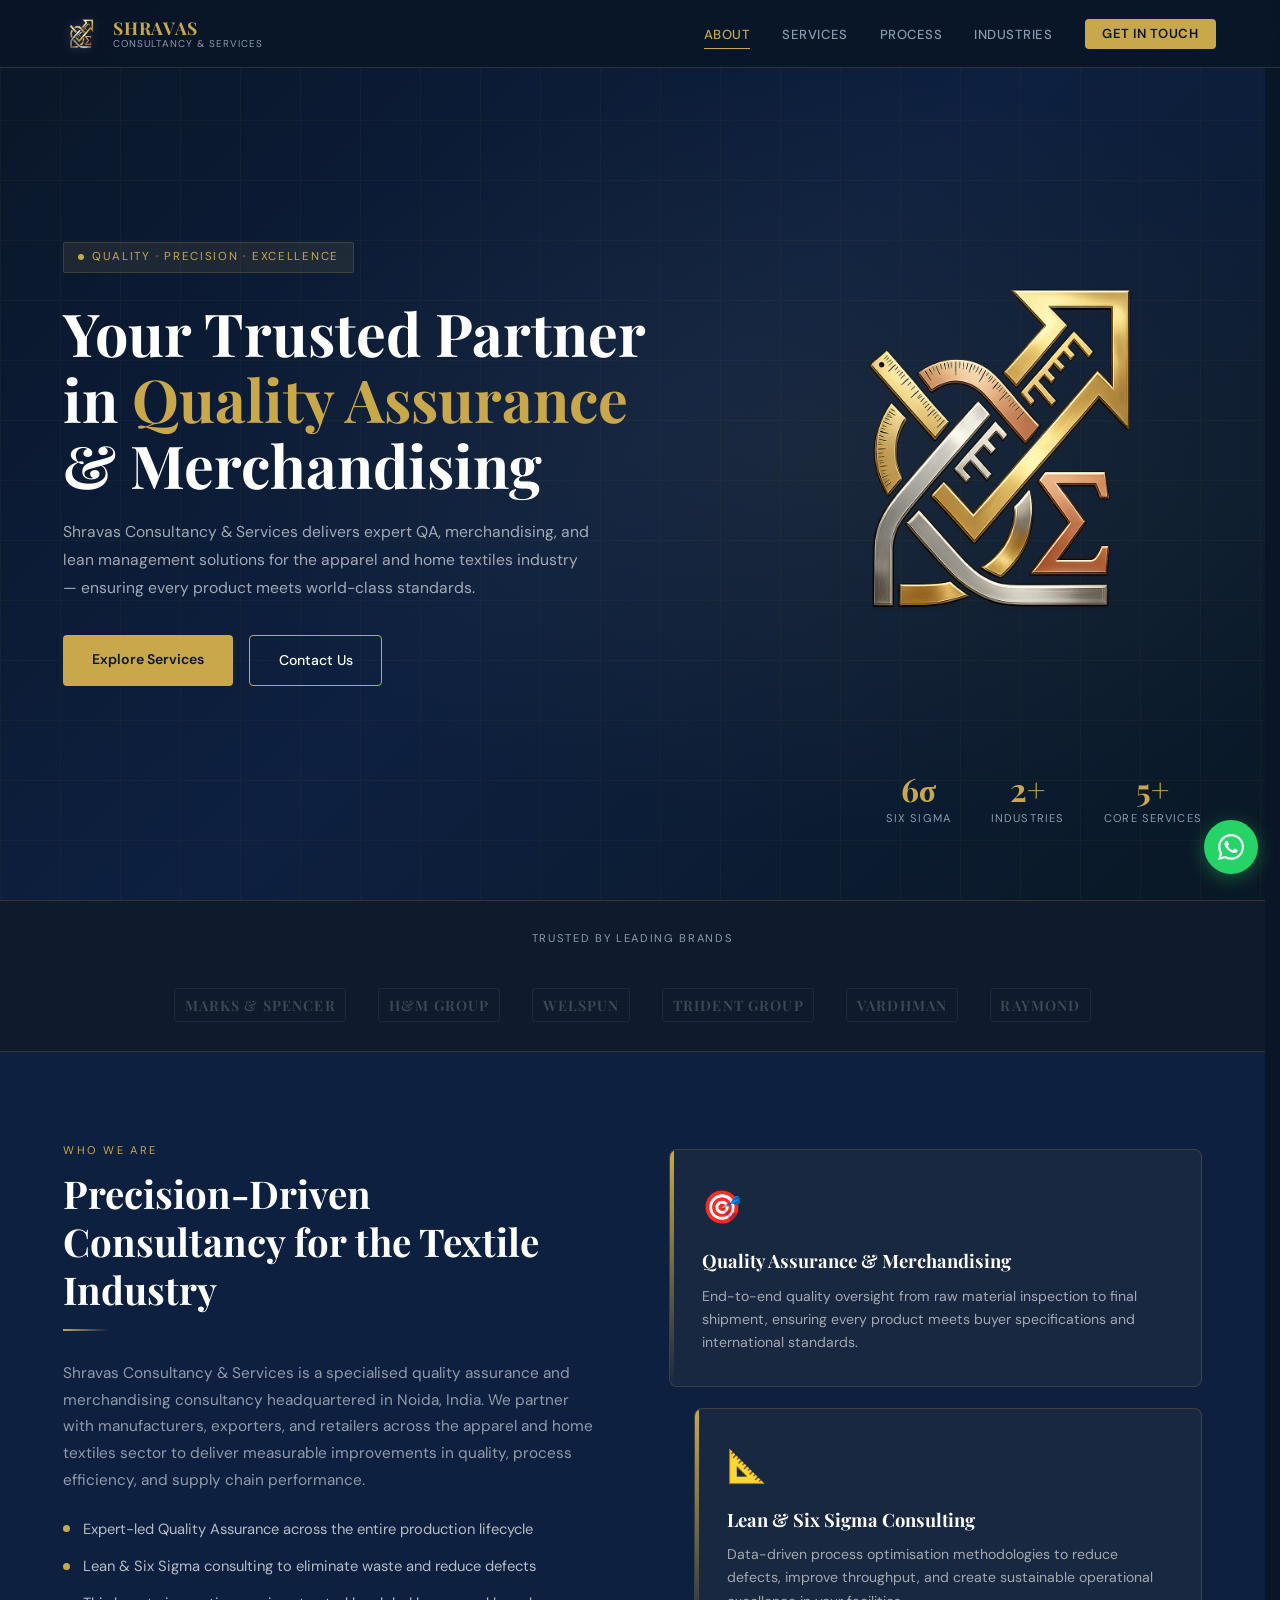
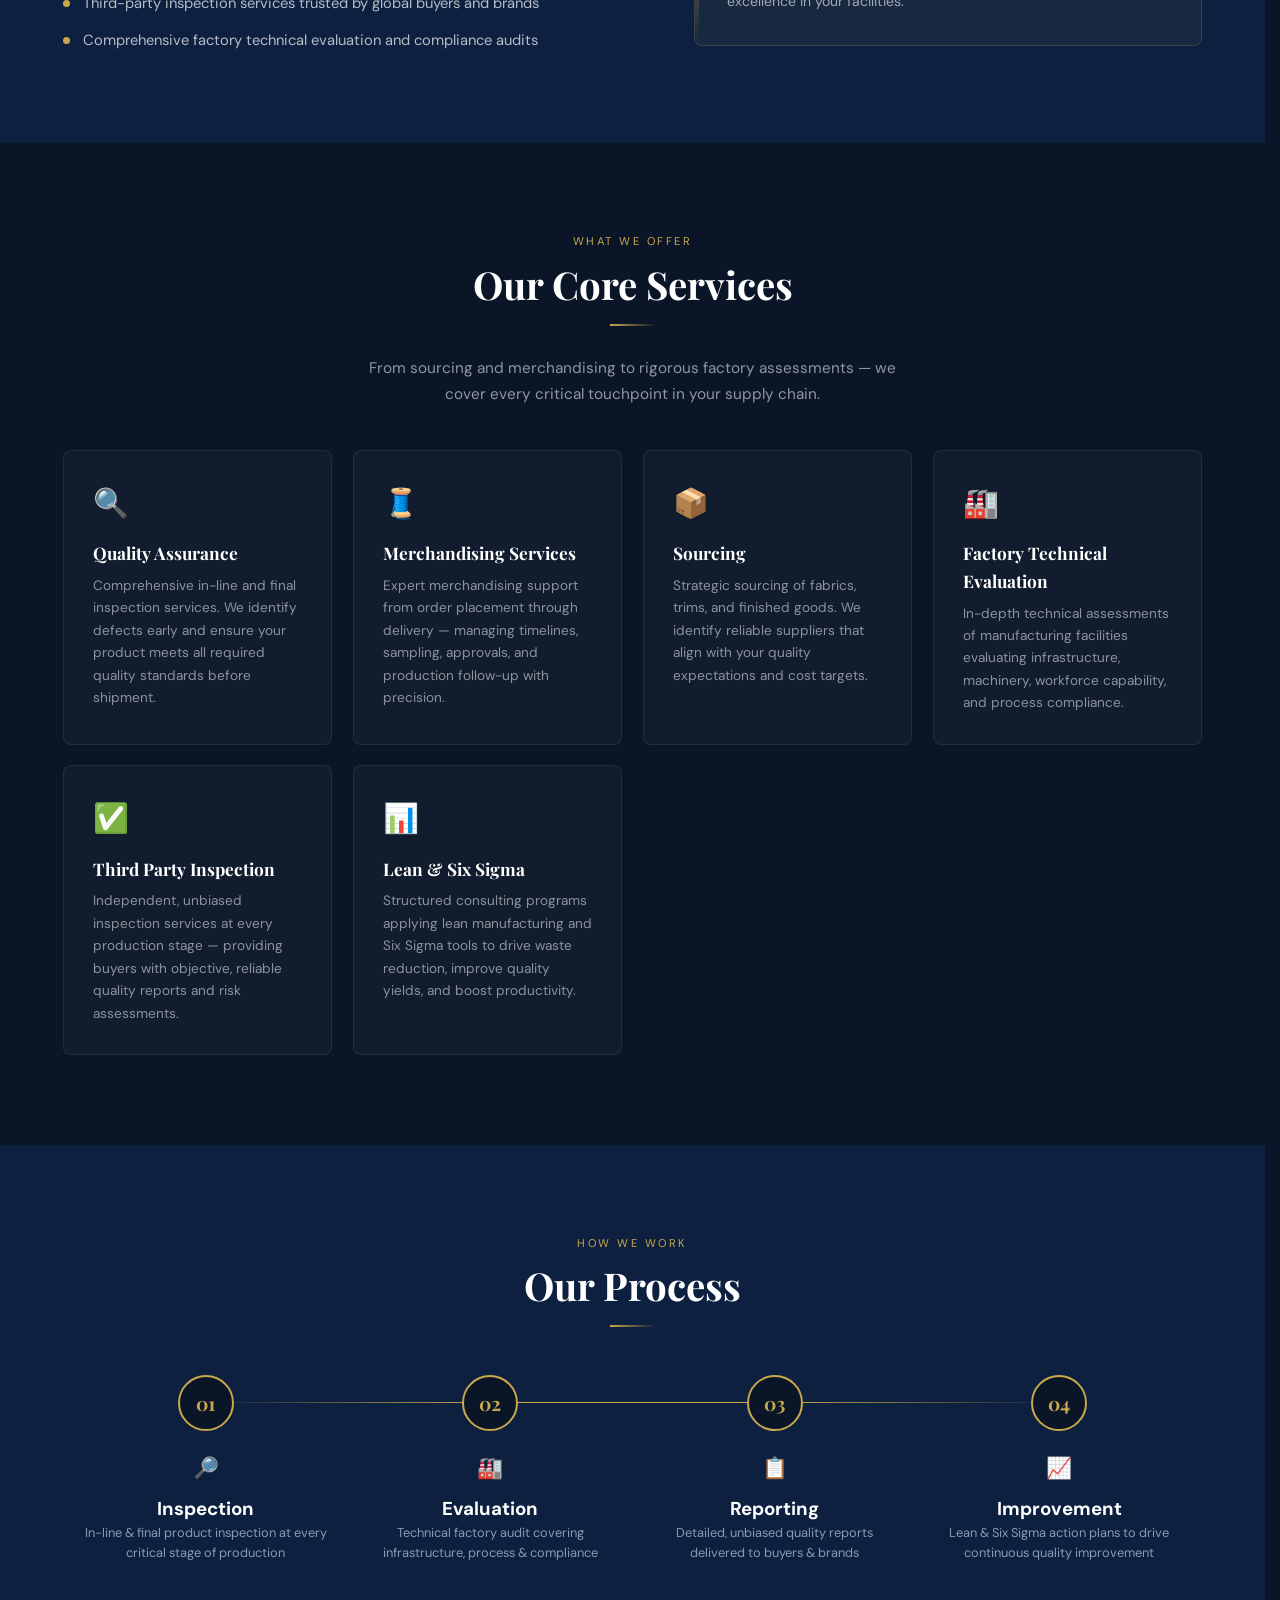
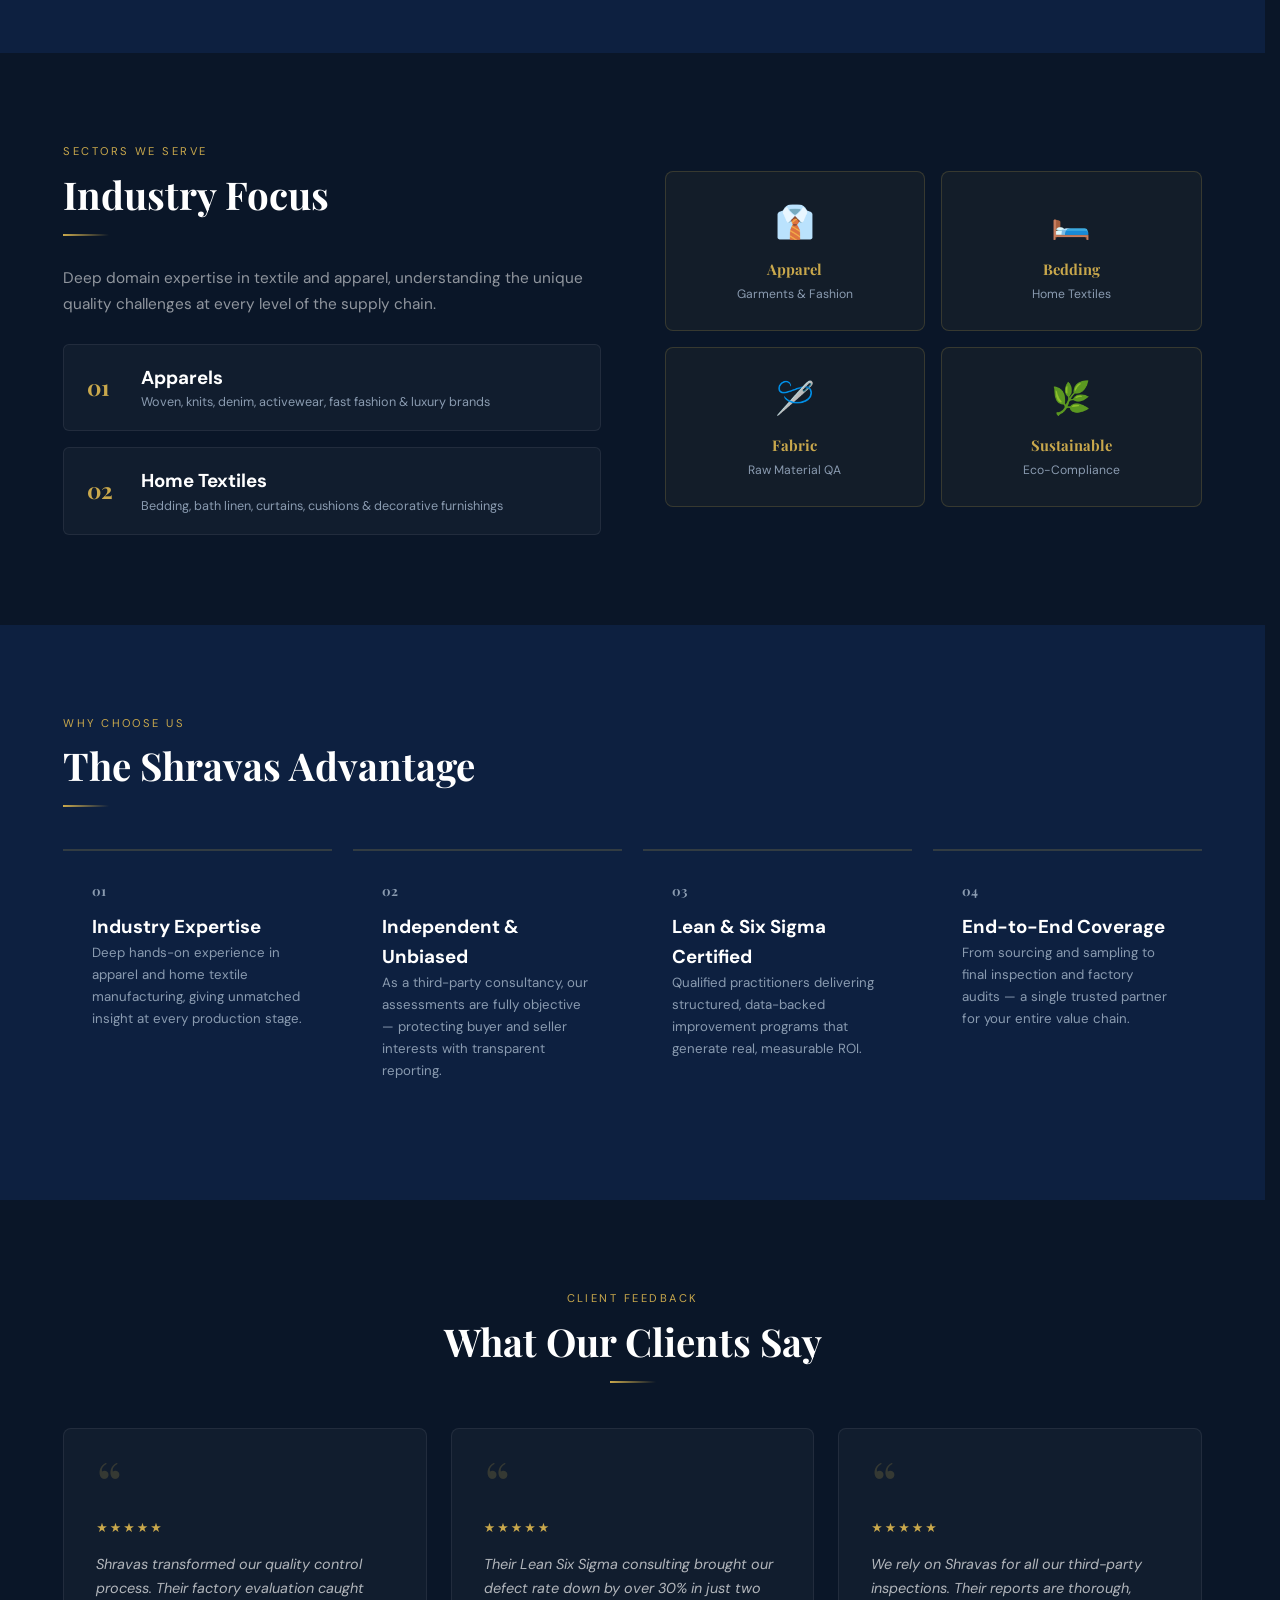
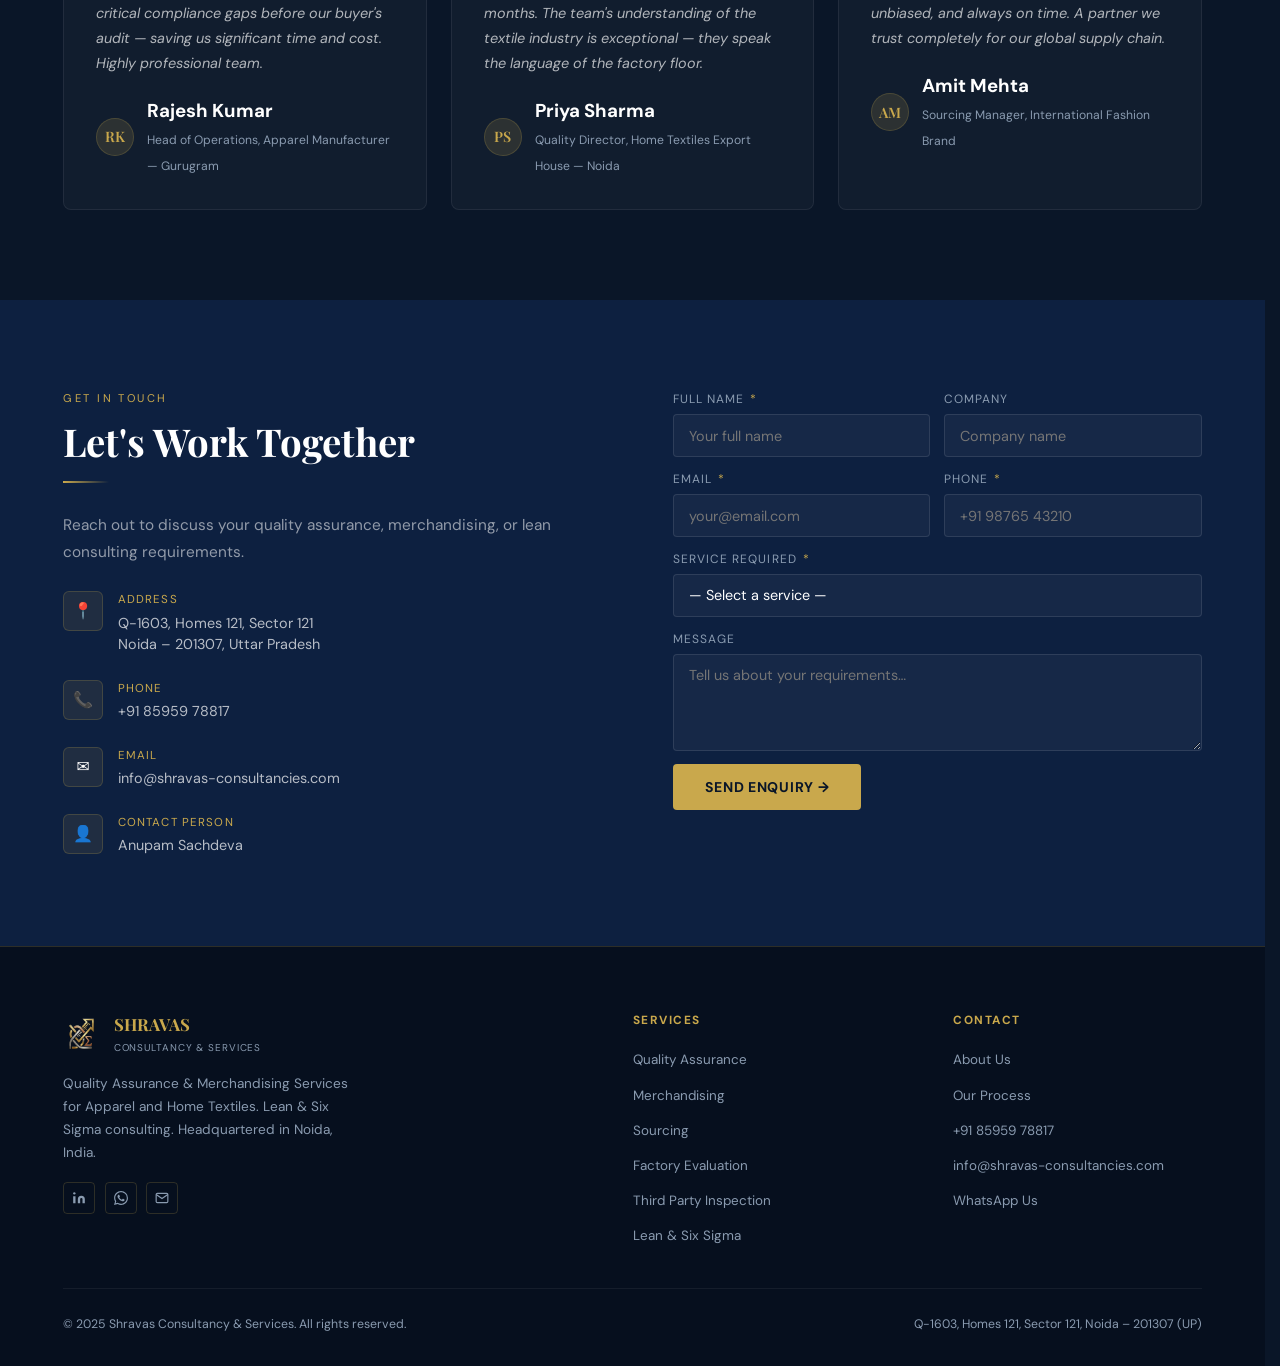
<file: index.html>
<!DOCTYPE html>
<html lang="en">
<head>
  <meta charset="UTF-8" />
  <meta name="viewport" content="width=device-width, initial-scale=1.0, viewport-fit=cover" />

  <!-- ═══════════════════════════════════════════════════════
       SEO META
       ═══════════════════════════════════════════════════════ -->
  <title>Shravas Consultancy &amp; Services | Quality Assurance &amp; Merchandising – Noida</title>
  <meta name="description"
        content="Shravas Consultancy &amp; Services – Expert Quality Assurance, Merchandising, Sourcing, Factory Technical Evaluation &amp; Third Party Inspection for Apparel and Home Textiles. Lean &amp; Six Sigma consulting. Based in Noida, India." />
  <meta name="keywords"
        content="quality assurance consultancy India, merchandising services apparel, third party inspection textiles, lean six sigma consulting, factory technical evaluation, home textiles QA, apparel quality control, Noida consultancy" />
  <meta name="author"  content="Shravas Consultancy &amp; Services" />
  <meta name="robots"  content="index, follow" />

  <!-- ═══════════════════════════════════════════════════════
       OPEN GRAPH / TWITTER CARD
       ═══════════════════════════════════════════════════════ -->
  <meta property="og:type"        content="website" />
  <meta property="og:url"         content="https://shravas-consultancies.com" />
  <meta property="og:title"       content="Shravas Consultancy &amp; Services | Quality Assurance &amp; Merchandising" />
  <meta property="og:description" content="Expert QA, Merchandising &amp; Lean Six Sigma consulting for Apparel and Home Textiles. Noida, India." />
  <meta property="og:image"       content="assets/images/og-image.jpg" />
  <meta name="twitter:card"        content="summary_large_image" />
  <meta name="twitter:title"       content="Shravas Consultancy &amp; Services" />
  <meta name="twitter:description" content="Quality Assurance &amp; Merchandising Services for Apparel &amp; Home Textiles." />
  <meta name="twitter:image"       content="assets/images/og-image.jpg" />

  <!-- ═══════════════════════════════════════════════════════
       FAVICON
       ═══════════════════════════════════════════════════════ -->
  <link rel="icon"             type="image/png" href="assets/images/favicon.png" />
  <link rel="apple-touch-icon" type="image/png" href="assets/images/favicon.png" />

  <!-- ═══════════════════════════════════════════════════════
       FONTS  (preconnect first, then stylesheet)
       ═══════════════════════════════════════════════════════ -->
  <link rel="preconnect" href="https://fonts.googleapis.com" />
  <link rel="preconnect" href="https://fonts.gstatic.com"    crossorigin />
  <link href="https://fonts.googleapis.com/css2?family=Playfair+Display:wght@400;600;700&family=DM+Sans:opsz,wght@9..40,300;9..40,400;9..40,500;9..40,600&display=swap"
        rel="stylesheet" />

  <!-- ═══════════════════════════════════════════════════════
       STYLESHEET
       ═══════════════════════════════════════════════════════ -->
  <link rel="stylesheet" href="style.css" />
</head>

<body>

  <!-- ═══════════════════════════════════════════════════════
       SCROLL PROGRESS BAR
       ═══════════════════════════════════════════════════════ -->
  <div id="progress" aria-hidden="true"></div>

  <!-- ═══════════════════════════════════════════════════════
       WHATSAPP FLOATING BUTTON
       ═══════════════════════════════════════════════════════ -->
  <a class="wa-float"
     href="https://wa.me/918595978817?text=Hello%2C%20I%20would%20like%20to%20enquire%20about%20Shravas%20Consultancy%20services."
     target="_blank"
     rel="noopener noreferrer"
     aria-label="Chat with us on WhatsApp">
    <span class="wa-float__tooltip">Chat on WhatsApp</span>
    <svg class="wa-float__icon" viewBox="0 0 24 24" xmlns="http://www.w3.org/2000/svg" aria-hidden="true">
      <path d="M17.472 14.382c-.297-.149-1.758-.867-2.03-.967-.273-.099-.471-.148-.67.15-.197.297-.767.966-.94 1.164-.173.199-.347.223-.644.075-.297-.15-1.255-.463-2.39-1.475-.883-.788-1.48-1.761-1.653-2.059-.173-.297-.018-.458.13-.606.134-.133.298-.347.446-.52.149-.174.198-.298.298-.497.099-.198.05-.371-.025-.52-.075-.149-.669-1.612-.916-2.207-.242-.579-.487-.5-.669-.51-.173-.008-.371-.01-.57-.01-.198 0-.52.074-.792.372-.272.297-1.04 1.016-1.04 2.479 0 1.462 1.065 2.875 1.213 3.074.149.198 2.096 3.2 5.077 4.487.709.306 1.262.489 1.694.625.712.227 1.36.195 1.871.118.571-.085 1.758-.719 2.006-1.413.248-.694.248-1.289.173-1.413-.074-.124-.272-.198-.57-.347m-5.421 7.403h-.004a9.87 9.87 0 01-5.031-1.378l-.361-.214-3.741.982.998-3.648-.235-.374a9.86 9.86 0 01-1.51-5.26c.001-5.45 4.436-9.884 9.888-9.884 2.64 0 5.122 1.03 6.988 2.898a9.825 9.825 0 012.893 6.994c-.003 5.45-4.437 9.884-9.885 9.884m8.413-18.297A11.815 11.815 0 0012.05 0C5.495 0 .16 5.335.157 11.892c0 2.096.547 4.142 1.588 5.945L.057 24l6.305-1.654a11.882 11.882 0 005.683 1.448h.005c6.554 0 11.89-5.335 11.893-11.893a11.821 11.821 0 00-3.48-8.413Z"/>
    </svg>
  </a>

  <!-- ═══════════════════════════════════════════════════════
       HEADER / NAVIGATION
       ═══════════════════════════════════════════════════════ -->
  <header>
    <nav class="nav" role="navigation" aria-label="Main navigation">

      <a href="#" class="nav__logo" aria-label="Shravas Consultancy &amp; Services – home">
        <img class="nav__logo-img"
             src="assets/images/logo.png"
             alt="Shravas Consultancy &amp; Services logo"
             width="80" height="38"
             loading="eager" />
        <div class="nav__logo-text">
          <span class="nav__logo-name">SHRAVAS</span>
          <span class="nav__logo-sub">Consultancy &amp; Services</span>
        </div>
      </a>

      <ul class="nav__links" role="list">
        <li><a href="#about">About</a></li>
        <li><a href="#services">Services</a></li>
        <li><a href="#process">Process</a></li>
        <li><a href="#industries">Industries</a></li>
        <li><a href="#contact" class="nav__cta">Get in Touch</a></li>
      </ul>

      <button class="hamburger"
              id="hamburger"
              aria-label="Toggle navigation menu"
              aria-expanded="false"
              aria-controls="mobileMenu">
        <span class="hamburger__line"></span>
        <span class="hamburger__line"></span>
        <span class="hamburger__line"></span>
      </button>

    </nav>
  </header>

  <!-- Mobile navigation panel -->
  <nav class="mobile-menu"
       id="mobileMenu"
       role="navigation"
       aria-label="Mobile navigation">
    <a class="mobile-menu__link" href="#about"        onclick="closeMobileMenu()">About</a>
    <a class="mobile-menu__link" href="#services"     onclick="closeMobileMenu()">Services</a>
    <a class="mobile-menu__link" href="#process"      onclick="closeMobileMenu()">Process</a>
    <a class="mobile-menu__link" href="#industries"   onclick="closeMobileMenu()">Industries</a>
    <a class="mobile-menu__link" href="#testimonials" onclick="closeMobileMenu()">Testimonials</a>
    <a class="mobile-menu__link" href="#contact"      onclick="closeMobileMenu()">Get in Touch →</a>
  </nav>

  <!-- ═══════════════════════════════════════════════════════
       MAIN CONTENT
       ═══════════════════════════════════════════════════════ -->
  <main id="main-content">

    <!-- ─────────────────────────────────────────────────────
         HERO
         ───────────────────────────────────────────────────── -->
    <section class="hero" aria-labelledby="hero-heading">
      <div class="hero__bg"   aria-hidden="true"></div>
      <div class="hero__grid" aria-hidden="true"></div>

      <div class="hero__watermark" aria-hidden="true">
        <img src="assets/images/logo-watermark.png"
             alt=""
             width="420" height="388"
             loading="eager" />
      </div>

      <div class="hero__content">
        <p class="hero__badge">Quality · Precision · Excellence</p>

        <h1 id="hero-heading" class="hero__title">
          Your Trusted Partner in
          <em>Quality Assurance</em> &amp; Merchandising
        </h1>

        <p class="hero__description">
          Shravas Consultancy &amp; Services delivers expert QA, merchandising, and lean management
          solutions for the apparel and home textiles industry — ensuring every product meets
          world-class standards.
        </p>

        <div class="hero__buttons">
          <a href="#services" class="btn btn--primary">Explore Services</a>
          <a href="#contact"  class="btn btn--outline">Contact Us</a>
        </div>
      </div>

      <div class="hero__stats" aria-label="Key statistics">
        <div class="stat">
          <p class="stat__number">6σ</p>
          <p class="stat__label">Six Sigma</p>
        </div>
        <div class="stat">
          <p class="stat__number">2+</p>
          <p class="stat__label">Industries</p>
        </div>
        <div class="stat">
          <p class="stat__number">5+</p>
          <p class="stat__label">Core Services</p>
        </div>
      </div>
    </section>

    <!-- ─────────────────────────────────────────────────────
         CLIENT LOGOS STRIP
         ───────────────────────────────────────────────────── -->
    <div class="clients" role="complementary" aria-label="Trusted by leading brands">
      <div class="clients__inner">
        <span class="clients__label">Trusted by leading brands</span>
        <ul class="clients__logos" role="list">
          <li class="clients__logo">Marks &amp; Spencer</li>
          <li class="clients__logo">H&amp;M Group</li>
          <li class="clients__logo">Welspun</li>
          <li class="clients__logo">Trident Group</li>
          <li class="clients__logo">Vardhman</li>
          <li class="clients__logo">Raymond</li>
        </ul>
      </div>
    </div>

    <!-- ─────────────────────────────────────────────────────
         ABOUT
         ───────────────────────────────────────────────────── -->
    <section class="section section--deep" id="about" aria-labelledby="about-heading">
      <div class="about__grid">

        <div class="js-fade">
          <p  class="section__eyebrow">Who We Are</p>
          <h2 class="section__title" id="about-heading">
            Precision-Driven Consultancy for the Textile Industry
          </h2>
          <div class="section__divider"></div>
          <p class="section__subtitle">
            Shravas Consultancy &amp; Services is a specialised quality assurance and merchandising
            consultancy headquartered in Noida, India. We partner with manufacturers, exporters, and
            retailers across the apparel and home textiles sector to deliver measurable improvements
            in quality, process efficiency, and supply chain performance.
          </p>
          <ul class="about__points" role="list">
            <li class="about__point">
              <span class="about__point-dot"  aria-hidden="true"></span>
              <span class="about__point-text">Expert-led Quality Assurance across the entire production lifecycle</span>
            </li>
            <li class="about__point">
              <span class="about__point-dot"  aria-hidden="true"></span>
              <span class="about__point-text">Lean &amp; Six Sigma consulting to eliminate waste and reduce defects</span>
            </li>
            <li class="about__point">
              <span class="about__point-dot"  aria-hidden="true"></span>
              <span class="about__point-text">Third-party inspection services trusted by global buyers and brands</span>
            </li>
            <li class="about__point">
              <span class="about__point-dot"  aria-hidden="true"></span>
              <span class="about__point-text">Comprehensive factory technical evaluation and compliance audits</span>
            </li>
          </ul>
        </div>

        <div class="js-fade">
          <article class="about__card">
            <div class="about__card-icon" aria-hidden="true">🎯</div>
            <h3>Quality Assurance &amp; Merchandising</h3>
            <p>End-to-end quality oversight from raw material inspection to final shipment, ensuring every product meets buyer specifications and international standards.</p>
          </article>
          <article class="about__card">
            <div class="about__card-icon" aria-hidden="true">📐</div>
            <h3>Lean &amp; Six Sigma Consulting</h3>
            <p>Data-driven process optimisation methodologies to reduce defects, improve throughput, and create sustainable operational excellence in your facilities.</p>
          </article>
        </div>

      </div>
    </section>

    <!-- ─────────────────────────────────────────────────────
         SERVICES
         ───────────────────────────────────────────────────── -->
    <section class="section section--navy" id="services" aria-labelledby="services-heading">
      <div class="section__header--center js-fade">
        <p  class="section__eyebrow">What We Offer</p>
        <h2 class="section__title" id="services-heading">Our Core Services</h2>
        <div class="section__divider section__divider--center"></div>
        <p class="section__subtitle">
          From sourcing and merchandising to rigorous factory assessments — we cover every critical
          touchpoint in your supply chain.
        </p>
      </div>

      <div class="services__grid">
        <article class="services__card js-fade">
          <div class="services__card-icon" aria-hidden="true">🔍</div>
          <h3>Quality Assurance</h3>
          <p>Comprehensive in-line and final inspection services. We identify defects early and ensure your product meets all required quality standards before shipment.</p>
        </article>
        <article class="services__card js-fade">
          <div class="services__card-icon" aria-hidden="true">🧵</div>
          <h3>Merchandising Services</h3>
          <p>Expert merchandising support from order placement through delivery — managing timelines, sampling, approvals, and production follow-up with precision.</p>
        </article>
        <article class="services__card js-fade">
          <div class="services__card-icon" aria-hidden="true">📦</div>
          <h3>Sourcing</h3>
          <p>Strategic sourcing of fabrics, trims, and finished goods. We identify reliable suppliers that align with your quality expectations and cost targets.</p>
        </article>
        <article class="services__card js-fade">
          <div class="services__card-icon" aria-hidden="true">🏭</div>
          <h3>Factory Technical Evaluation</h3>
          <p>In-depth technical assessments of manufacturing facilities evaluating infrastructure, machinery, workforce capability, and process compliance.</p>
        </article>
        <article class="services__card js-fade">
          <div class="services__card-icon" aria-hidden="true">✅</div>
          <h3>Third Party Inspection</h3>
          <p>Independent, unbiased inspection services at every production stage — providing buyers with objective, reliable quality reports and risk assessments.</p>
        </article>
        <article class="services__card js-fade">
          <div class="services__card-icon" aria-hidden="true">📊</div>
          <h3>Lean &amp; Six Sigma</h3>
          <p>Structured consulting programs applying lean manufacturing and Six Sigma tools to drive waste reduction, improve quality yields, and boost productivity.</p>
        </article>
      </div>
    </section>

    <!-- ─────────────────────────────────────────────────────
         PROCESS TIMELINE
         ───────────────────────────────────────────────────── -->
    <section class="section section--deep" id="process" aria-labelledby="process-heading">
      <div class="section__header--center js-fade">
        <p  class="section__eyebrow">How We Work</p>
        <h2 class="section__title" id="process-heading">Our Process</h2>
        <div class="section__divider section__divider--center"></div>
      </div>

      <ol class="process__steps" role="list">
        <li class="process__step js-fade">
          <div class="process__step-num"  aria-hidden="true">01</div>
          <div class="process__step-icon" aria-hidden="true">🔎</div>
          <h3>Inspection</h3>
          <p>In-line &amp; final product inspection at every critical stage of production</p>
        </li>
        <li class="process__step js-fade">
          <div class="process__step-num"  aria-hidden="true">02</div>
          <div class="process__step-icon" aria-hidden="true">🏭</div>
          <h3>Evaluation</h3>
          <p>Technical factory audit covering infrastructure, process &amp; compliance</p>
        </li>
        <li class="process__step js-fade">
          <div class="process__step-num"  aria-hidden="true">03</div>
          <div class="process__step-icon" aria-hidden="true">📋</div>
          <h3>Reporting</h3>
          <p>Detailed, unbiased quality reports delivered to buyers &amp; brands</p>
        </li>
        <li class="process__step js-fade">
          <div class="process__step-num"  aria-hidden="true">04</div>
          <div class="process__step-icon" aria-hidden="true">📈</div>
          <h3>Improvement</h3>
          <p>Lean &amp; Six Sigma action plans to drive continuous quality improvement</p>
        </li>
      </ol>
    </section>

    <!-- ─────────────────────────────────────────────────────
         INDUSTRIES
         ───────────────────────────────────────────────────── -->
    <section class="section section--navy" id="industries" aria-labelledby="industries-heading">
      <div class="industries__grid">

        <div class="js-fade">
          <p  class="section__eyebrow">Sectors We Serve</p>
          <h2 class="section__title" id="industries-heading">Industry Focus</h2>
          <div class="section__divider"></div>
          <p class="section__subtitle">
            Deep domain expertise in textile and apparel, understanding the unique quality challenges
            at every level of the supply chain.
          </p>
          <ul class="industries__list" role="list">
            <li class="industries__item">
              <span class="industries__item-num" aria-hidden="true">01</span>
              <div class="industries__item-info">
                <h3>Apparels</h3>
                <p>Woven, knits, denim, activewear, fast fashion &amp; luxury brands</p>
              </div>
            </li>
            <li class="industries__item">
              <span class="industries__item-num" aria-hidden="true">02</span>
              <div class="industries__item-info">
                <h3>Home Textiles</h3>
                <p>Bedding, bath linen, curtains, cushions &amp; decorative furnishings</p>
              </div>
            </li>
          </ul>
        </div>

        <div class="industries__visual js-fade" aria-hidden="true">
          <div class="industries__box">
            <div class="industries__box-icon">👔</div>
            <h4>Apparel</h4>
            <p>Garments &amp; Fashion</p>
          </div>
          <div class="industries__box">
            <div class="industries__box-icon">🛏️</div>
            <h4>Bedding</h4>
            <p>Home Textiles</p>
          </div>
          <div class="industries__box">
            <div class="industries__box-icon">🪡</div>
            <h4>Fabric</h4>
            <p>Raw Material QA</p>
          </div>
          <div class="industries__box">
            <div class="industries__box-icon">🌿</div>
            <h4>Sustainable</h4>
            <p>Eco-Compliance</p>
          </div>
        </div>

      </div>
    </section>

    <!-- ─────────────────────────────────────────────────────
         WHY US
         ───────────────────────────────────────────────────── -->
    <section class="section section--deep" id="why" aria-labelledby="why-heading">
      <div class="js-fade" style="max-width:480px">
        <p  class="section__eyebrow">Why Choose Us</p>
        <h2 class="section__title" id="why-heading">The Shravas Advantage</h2>
        <div class="section__divider"></div>
      </div>

      <ul class="why__grid" role="list">
        <li class="why__card js-fade">
          <p class="why__card-num" aria-hidden="true">01</p>
          <h3>Industry Expertise</h3>
          <p>Deep hands-on experience in apparel and home textile manufacturing, giving unmatched insight at every production stage.</p>
        </li>
        <li class="why__card js-fade">
          <p class="why__card-num" aria-hidden="true">02</p>
          <h3>Independent &amp; Unbiased</h3>
          <p>As a third-party consultancy, our assessments are fully objective — protecting buyer and seller interests with transparent reporting.</p>
        </li>
        <li class="why__card js-fade">
          <p class="why__card-num" aria-hidden="true">03</p>
          <h3>Lean &amp; Six Sigma Certified</h3>
          <p>Qualified practitioners delivering structured, data-backed improvement programs that generate real, measurable ROI.</p>
        </li>
        <li class="why__card js-fade">
          <p class="why__card-num" aria-hidden="true">04</p>
          <h3>End-to-End Coverage</h3>
          <p>From sourcing and sampling to final inspection and factory audits — a single trusted partner for your entire value chain.</p>
        </li>
      </ul>
    </section>

    <!-- ─────────────────────────────────────────────────────
         TESTIMONIALS
         ───────────────────────────────────────────────────── -->
    <section class="section section--navy" id="testimonials" aria-labelledby="testimonials-heading">
      <div class="section__header--center js-fade">
        <p  class="section__eyebrow">Client Feedback</p>
        <h2 class="section__title" id="testimonials-heading">What Our Clients Say</h2>
        <div class="section__divider section__divider--center"></div>
      </div>

      <ul class="testimonials__grid" role="list">
        <li class="testimonials__card js-fade">
          <p class="testimonials__quote-mark" aria-hidden="true">&#8220;</p>
          <p class="testimonials__stars" aria-label="5 out of 5 stars">★★★★★</p>
          <blockquote class="testimonials__text">
            Shravas transformed our quality control process. Their factory evaluation caught critical
            compliance gaps before our buyer's audit — saving us significant time and cost.
            Highly professional team.
          </blockquote>
          <div class="testimonials__author">
            <div class="testimonials__avatar" aria-hidden="true">RK</div>
            <div class="testimonials__author-info">
              <h3>Rajesh Kumar</h3>
              <span>Head of Operations, Apparel Manufacturer — Gurugram</span>
            </div>
          </div>
        </li>

        <li class="testimonials__card js-fade">
          <p class="testimonials__quote-mark" aria-hidden="true">&#8220;</p>
          <p class="testimonials__stars" aria-label="5 out of 5 stars">★★★★★</p>
          <blockquote class="testimonials__text">
            Their Lean Six Sigma consulting brought our defect rate down by over 30% in just two
            months. The team's understanding of the textile industry is exceptional — they speak the
            language of the factory floor.
          </blockquote>
          <div class="testimonials__author">
            <div class="testimonials__avatar" aria-hidden="true">PS</div>
            <div class="testimonials__author-info">
              <h3>Priya Sharma</h3>
              <span>Quality Director, Home Textiles Export House — Noida</span>
            </div>
          </div>
        </li>

        <li class="testimonials__card js-fade">
          <p class="testimonials__quote-mark" aria-hidden="true">&#8220;</p>
          <p class="testimonials__stars" aria-label="5 out of 5 stars">★★★★★</p>
          <blockquote class="testimonials__text">
            We rely on Shravas for all our third-party inspections. Their reports are thorough,
            unbiased, and always on time. A partner we trust completely for our global supply chain.
          </blockquote>
          <div class="testimonials__author">
            <div class="testimonials__avatar" aria-hidden="true">AM</div>
            <div class="testimonials__author-info">
              <h3>Amit Mehta</h3>
              <span>Sourcing Manager, International Fashion Brand</span>
            </div>
          </div>
        </li>
      </ul>
    </section>

    <!-- ─────────────────────────────────────────────────────
         CONTACT
         ───────────────────────────────────────────────────── -->
    <section class="section section--deep" id="contact" aria-labelledby="contact-heading">
      <div class="contact__grid">

        <!-- Left: contact details -->
        <div class="js-fade">
          <p  class="section__eyebrow">Get in Touch</p>
          <h2 class="section__title" id="contact-heading">Let's Work Together</h2>
          <div class="section__divider"></div>
          <p class="section__subtitle">
            Reach out to discuss your quality assurance, merchandising, or lean consulting
            requirements.
          </p>

          <address class="contact__info" style="font-style:normal">
            <div class="contact__item">
              <div class="contact__icon" aria-hidden="true">📍</div>
              <div>
                <p class="contact__label">Address</p>
                <p class="contact__value">Q-1603, Homes 121, Sector 121<br>Noida – 201307, Uttar Pradesh</p>
              </div>
            </div>
            <div class="contact__item">
              <div class="contact__icon" aria-hidden="true">📞</div>
              <div>
                <p class="contact__label">Phone</p>
                <p class="contact__value"><a href="tel:+918595978817">+91 85959 78817</a></p>
              </div>
            </div>
            <div class="contact__item">
              <div class="contact__icon" aria-hidden="true">✉️</div>
              <div>
                <p class="contact__label">Email</p>
                <p class="contact__value">
                  <a href="mailto:info@shravas-consultancies.com">info@shravas-consultancies.com</a>
                </p>
              </div>
            </div>
            <div class="contact__item">
              <div class="contact__icon" aria-hidden="true">👤</div>
              <div>
                <p class="contact__label">Contact Person</p>
                <p class="contact__value">Anupam Sachdeva</p>
              </div>
            </div>
          </address>
        </div>

        <!-- Right: enquiry form -->
        <div class="js-fade">
          <form id="contactForm" class="contact__form" novalidate aria-label="Enquiry form">

            <div class="form__row">
              <div class="form__group">
                <label class="form__label" for="f-name">
                  Full Name <span class="form__required" aria-hidden="true">*</span>
                </label>
                <input class="form__input"
                       type="text" id="f-name"
                       placeholder="Your full name"
                       autocomplete="name"
                       aria-required="true"
                       aria-describedby="e-name" />
                <span class="form__error" id="e-name" role="alert">Please enter your name</span>
              </div>
              <div class="form__group">
                <label class="form__label" for="f-company">Company</label>
                <input class="form__input"
                       type="text" id="f-company"
                       placeholder="Company name"
                       autocomplete="organization" />
              </div>
            </div>

            <div class="form__row">
              <div class="form__group">
                <label class="form__label" for="f-email">
                  Email <span class="form__required" aria-hidden="true">*</span>
                </label>
                <input class="form__input"
                       type="email" id="f-email"
                       placeholder="your@email.com"
                       autocomplete="email"
                       aria-required="true"
                       aria-describedby="e-email" />
                <span class="form__error" id="e-email" role="alert">Please enter a valid email address</span>
              </div>
              <div class="form__group">
                <label class="form__label" for="f-phone">
                  Phone <span class="form__required" aria-hidden="true">*</span>
                </label>
                <input class="form__input"
                       type="tel" id="f-phone"
                       placeholder="+91 98765 43210"
                       autocomplete="tel"
                       aria-required="true"
                       aria-describedby="e-phone" />
                <span class="form__error" id="e-phone" role="alert">Please enter a valid phone number</span>
              </div>
            </div>

            <div class="form__group">
              <label class="form__label" for="f-service">
                Service Required <span class="form__required" aria-hidden="true">*</span>
              </label>
              <select class="form__select"
                      id="f-service"
                      aria-required="true"
                      aria-describedby="e-service">
                <option value="">— Select a service —</option>
                <option>Quality Assurance</option>
                <option>Merchandising Services</option>
                <option>Sourcing</option>
                <option>Factory Technical Evaluation</option>
                <option>Third Party Inspection</option>
                <option>Lean &amp; Six Sigma Consulting</option>
              </select>
              <span class="form__error" id="e-service" role="alert">Please select a service</span>
            </div>

            <div class="form__group">
              <label class="form__label" for="f-message">Message</label>
              <textarea class="form__textarea"
                        id="f-message"
                        placeholder="Tell us about your requirements…"
                        rows="4"></textarea>
            </div>

            <button class="btn btn--submit" id="submitBtn" type="button">
              <span id="btnText">Send Enquiry →</span>
              <span class="btn__spinner" id="spinner" aria-hidden="true"></span>
            </button>

          </form>

          <!-- Success state (shown after submission) -->
          <div class="form__success" id="formSuccess" role="alert" aria-live="polite">
            <h3>✅ Enquiry Sent Successfully!</h3>
            <p>
              Thank you for reaching out. <strong>Anupam Sachdeva</strong> will respond within
              24 hours.<br><br>
              Direct contact:
              <a href="tel:+918595978817">+91 85959 78817</a>
              &nbsp;|&nbsp;
              <a href="https://wa.me/918595978817" target="_blank" rel="noopener noreferrer">WhatsApp</a>
            </p>
          </div>
        </div>

      </div>
    </section>

  </main>

  <!-- ═══════════════════════════════════════════════════════
       FOOTER
       ═══════════════════════════════════════════════════════ -->
  <footer class="footer" role="contentinfo">
    <div class="footer__inner">

      <!-- Brand column -->
      <div class="footer__brand">
        <a href="#" class="footer__logo" aria-label="Shravas – back to top">
          <img class="footer__logo-img"
               src="assets/images/logo.png" alt="Shravas Logo"
               width="80" height="40"
               loading="lazy" />
          <div>
            <span class="footer__logo-name">SHRAVAS</span>
            <span class="footer__logo-sub">Consultancy &amp; Services</span>
          </div>
        </a>
        <p class="footer__description">
          Quality Assurance &amp; Merchandising Services for Apparel and Home Textiles.
          Lean &amp; Six Sigma consulting. Headquartered in Noida, India.
        </p>
        <div class="footer__social" aria-label="Social links">
          <a class="footer__social-link"
             href="https://www.linkedin.com/company/shravas-consultancy"
             target="_blank" rel="noopener noreferrer"
             aria-label="LinkedIn">
            <svg width="14" height="14" viewBox="0 0 24 24" fill="currentColor" aria-hidden="true">
              <path d="M16 8a6 6 0 016 6v7h-4v-7a2 2 0 00-2-2 2 2 0 00-2 2v7h-4v-7a6 6 0 016-6zM2 9h4v12H2z"/>
              <circle cx="4" cy="4" r="2"/>
            </svg>
          </a>
          <a class="footer__social-link"
             href="https://wa.me/918595978817"
             target="_blank" rel="noopener noreferrer"
             aria-label="WhatsApp">
            <svg width="14" height="14" viewBox="0 0 24 24" fill="currentColor" aria-hidden="true">
              <path d="M17.472 14.382c-.297-.149-1.758-.867-2.03-.967-.273-.099-.471-.148-.67.15-.197.297-.767.966-.94 1.164-.173.199-.347.223-.644.075-.297-.15-1.255-.463-2.39-1.475-.883-.788-1.48-1.761-1.653-2.059-.173-.297-.018-.458.13-.606.134-.133.298-.347.446-.52.149-.174.198-.298.298-.497.099-.198.05-.371-.025-.52-.075-.149-.669-1.612-.916-2.207-.242-.579-.487-.5-.669-.51-.173-.008-.371-.01-.57-.01-.198 0-.52.074-.792.372-.272.297-1.04 1.016-1.04 2.479 0 1.462 1.065 2.875 1.213 3.074.149.198 2.096 3.2 5.077 4.487.709.306 1.262.489 1.694.625.712.227 1.36.195 1.871.118.571-.085 1.758-.719 2.006-1.413.248-.694.248-1.289.173-1.413-.074-.124-.272-.198-.57-.347m-5.421 7.403h-.004a9.87 9.87 0 01-5.031-1.378l-.361-.214-3.741.982.998-3.648-.235-.374a9.86 9.86 0 01-1.51-5.26c.001-5.45 4.436-9.884 9.888-9.884 2.64 0 5.122 1.03 6.988 2.898a9.825 9.825 0 012.893 6.994c-.003 5.45-4.437 9.884-9.885 9.884m8.413-18.297A11.815 11.815 0 0012.05 0C5.495 0 .16 5.335.157 11.892c0 2.096.547 4.142 1.588 5.945L.057 24l6.305-1.654a11.882 11.882 0 005.683 1.448h.005c6.554 0 11.89-5.335 11.893-11.893a11.821 11.821 0 00-3.48-8.413Z"/>
            </svg>
          </a>
          <a class="footer__social-link"
             href="mailto:info@shravas-consultancies.com"
             aria-label="Email">
            <svg width="14" height="14" viewBox="0 0 24 24" fill="none" stroke="currentColor" stroke-width="2" aria-hidden="true">
              <path d="M4 4h16c1.1 0 2 .9 2 2v12c0 1.1-.9 2-2 2H4c-1.1 0-2-.9-2-2V6c0-1.1.9-2 2-2z"/>
              <polyline points="22,6 12,13 2,6"/>
            </svg>
          </a>
        </div>
      </div>

      <!-- Services links -->
      <nav class="footer__col" aria-label="Services links">
        <h3 class="footer__col-title">Services</h3>
        <ul class="footer__col-links" role="list">
          <li><a href="#services">Quality Assurance</a></li>
          <li><a href="#services">Merchandising</a></li>
          <li><a href="#services">Sourcing</a></li>
          <li><a href="#services">Factory Evaluation</a></li>
          <li><a href="#services">Third Party Inspection</a></li>
          <li><a href="#services">Lean &amp; Six Sigma</a></li>
        </ul>
      </nav>

      <!-- Contact links -->
      <nav class="footer__col" aria-label="Contact links">
        <h3 class="footer__col-title">Contact</h3>
        <ul class="footer__col-links" role="list">
          <li><a href="#about">About Us</a></li>
          <li><a href="#process">Our Process</a></li>
          <li><a href="tel:+918595978817">+91 85959 78817</a></li>
          <li><a href="mailto:info@shravas-consultancies.com">info@shravas-consultancies.com</a></li>
          <li><a href="https://wa.me/918595978817" target="_blank" rel="noopener noreferrer">WhatsApp Us</a></li>
        </ul>
      </nav>

    </div>

    <div class="footer__bottom">
      <p>© 2025 Shravas Consultancy &amp; Services. All rights reserved.</p>
      <p>Q-1603, Homes 121, Sector 121, Noida – 201307 (UP)</p>
    </div>
  </footer>

  <!-- ═══════════════════════════════════════════════════════
       JAVASCRIPT  (defer = non-blocking, runs after parse)
       ═══════════════════════════════════════════════════════ -->
  <script src="script.js" defer></script>

</body>
</html>
</file>
<file: style.css>
/* ============================================================
   SHRAVAS CONSULTANCY & SERVICES
   style.css  —  Production Stylesheet
   ============================================================
   Table of Contents
   -----------------
   1.  CSS Custom Properties (Variables)
   2.  Reset & Base
   3.  Scroll Progress Bar
   4.  Navigation
   5.  Hamburger & Mobile Menu
   6.  Hero Section
   7.  Buttons
   8.  Client Logos Strip
   9.  Section Shared Utilities
   10. About Section
   11. Services Section
   12. Process Timeline
   13. Industries Section
   14. Why Us Section
   15. Testimonials Section
   16. Contact Section & Form
   17. Footer
   18. WhatsApp Floating Button
   19. Animations & Transitions
   20. Scroll Fade-In
   21. Responsive — Tablet  (≤ 900 px)
   22. Responsive — Mobile  (≤ 768 px)
   23. Responsive — XSmall  (≤ 400 px)
   ============================================================ */

/* ────────────────────────────────────────────────────────────
   1. CSS CUSTOM PROPERTIES
   ──────────────────────────────────────────────────────────── */
:root {
  /* Palette */
  --color-navy:    #0a1628;
  --color-deep:    #0d2040;
  --color-gold:    #c9a84c;
  --color-gold-lt: #e8c96a;
  --color-white:   #ffffff;
  --color-muted:   #8a9bb0;
  --color-border:  rgba(201, 168, 76, 0.2);
  --color-green:   #25d366;
  --color-error:   #e05252;
  --color-success: #4caf7d;

  /* Typography */
  --font-serif:  "Playfair Display", Georgia, serif;
  --font-sans:   "DM Sans", system-ui, sans-serif;

  /* Layout */
  --nav-height:   68px;
  --gutter:       5%;
  --radius-sm:    4px;
  --radius-md:    6px;
  --radius-lg:    8px;

  /* Transitions */
  --transition-fast:   0.2s ease;
  --transition-base:   0.25s ease;
  --transition-smooth: 0.35s ease;
  --transition-fade:   0.65s ease;
}

/* ────────────────────────────────────────────────────────────
   2. RESET & BASE
   ──────────────────────────────────────────────────────────── */
*,
*::before,
*::after {
  margin: 0;
  padding: 0;
  box-sizing: border-box;
}

html {
  scroll-behavior: smooth;
  /* Prevent layout shift on scrollbar appear */
  scrollbar-gutter: stable;
}

body {
  font-family: var(--font-sans);
  background: var(--color-navy);
  color: var(--color-white);
  overflow-x: hidden;
  /* Prevent font size inflation on iOS */
  -webkit-text-size-adjust: 100%;
  text-size-adjust: 100%;
  line-height: 1.6;
}

img {
  max-width: 100%;
  display: block;
}

a {
  color: inherit;
  text-decoration: none;
}

ul {
  list-style: none;
}

button {
  font-family: var(--font-sans);
  cursor: pointer;
}

/* ────────────────────────────────────────────────────────────
   3. SCROLL PROGRESS BAR
   ──────────────────────────────────────────────────────────── */
#progress {
  position: fixed;
  top: 0;
  left: 0;
  z-index: 9999;
  height: 3px;
  width: 0%;
  background: var(--color-gold);
  border-radius: 0 2px 2px 0;
  transition: width 0.1s linear;
  pointer-events: none;
}

/* ────────────────────────────────────────────────────────────
   4. NAVIGATION
   ──────────────────────────────────────────────────────────── */
.nav {
  position: fixed;
  top: 0;
  left: 0;
  right: 0;
  z-index: 500;
  display: flex;
  align-items: center;
  justify-content: space-between;
  padding: 0 var(--gutter);
  height: var(--nav-height);
  background: rgba(10, 22, 40, 0.96);
  backdrop-filter: blur(14px);
  -webkit-backdrop-filter: blur(14px);
  border-bottom: 1px solid var(--color-border);
}

/* Logo */
.nav__logo {
  display: flex;
  align-items: center;
  gap: 0.7rem;
  text-decoration: none;
  flex-shrink: 0;
}

.nav__logo-img {
  height: 38px;
  width: auto;
  object-fit: contain;
  filter: drop-shadow(0 0 6px rgba(255, 255, 255, 0.15));
}

.nav__logo-text {
  line-height: 1.2;
}

.nav__logo-name {
  display: block;
  font-family: var(--font-serif);
  font-size: 1.1rem;
  font-weight: 700;
  color: var(--color-gold);
  letter-spacing: 0.04em;
}

.nav__logo-sub {
  display: block;
  font-size: 0.62rem;
  color: var(--color-muted);
  text-transform: uppercase;
  letter-spacing: 0.1em;
}

/* Desktop links */
.nav__links {
  display: flex;
  gap: 2rem;
  list-style: none;
}

.nav__links a {
  color: var(--color-muted);
  font-size: 0.82rem;
  font-weight: 500;
  letter-spacing: 0.04em;
  text-transform: uppercase;
  transition: color var(--transition-base);
  padding: 0.25rem 0;
  position: relative;
}

.nav__links a::after {
  content: "";
  position: absolute;
  bottom: -2px;
  left: 0;
  width: 0;
  height: 1px;
  background: var(--color-gold);
  transition: width var(--transition-base);
}

.nav__links a:hover,
.nav__links a.active {
  color: var(--color-gold);
}

.nav__links a:hover::after,
.nav__links a.active::after {
  width: 100%;
}

/* CTA button in nav */
.nav__cta {
  background: var(--color-gold) !important;
  color: var(--color-navy) !important;
  padding: 0.4rem 1.1rem !important;
  border-radius: var(--radius-sm);
  font-weight: 600 !important;
  transition: background var(--transition-base) !important;
}

.nav__cta::after {
  display: none !important;
}

.nav__cta:hover {
  background: var(--color-gold-lt) !important;
  color: var(--color-navy) !important;
}

/* ────────────────────────────────────────────────────────────
   5. HAMBURGER & MOBILE MENU
   ──────────────────────────────────────────────────────────── */
.hamburger {
  display: none;
  flex-direction: column;
  gap: 5px;
  background: none;
  border: none;
  padding: 8px;
  cursor: pointer;
  z-index: 501;
}

.hamburger__line {
  display: block;
  width: 22px;
  height: 2px;
  background: var(--color-white);
  border-radius: 2px;
  transition: transform 0.3s ease, opacity 0.3s ease;
}

/* Animated open state */
.hamburger.is-open .hamburger__line:nth-child(1) {
  transform: translateY(7px) rotate(45deg);
}

.hamburger.is-open .hamburger__line:nth-child(2) {
  opacity: 0;
  transform: scaleX(0);
}

.hamburger.is-open .hamburger__line:nth-child(3) {
  transform: translateY(-7px) rotate(-45deg);
}

/* Mobile menu panel */
.mobile-menu {
  display: none;
  position: fixed;
  top: var(--nav-height);
  left: 0;
  right: 0;
  z-index: 499;
  background: rgba(10, 22, 40, 0.99);
  backdrop-filter: blur(16px);
  -webkit-backdrop-filter: blur(16px);
  padding: 0.5rem var(--gutter) 1.5rem;
  border-bottom: 1px solid var(--color-border);
  flex-direction: column;
  /* Hardware-accelerated slide */
  transform: translateY(-8px);
  opacity: 0;
  transition: transform 0.25s ease, opacity 0.25s ease;
}

.mobile-menu.is-open {
  display: flex;
  transform: translateY(0);
  opacity: 1;
}

.mobile-menu__link {
  color: var(--color-muted);
  font-size: 0.95rem;
  font-weight: 500;
  padding: 0.85rem 0;
  border-bottom: 1px solid rgba(255, 255, 255, 0.05);
  text-transform: uppercase;
  letter-spacing: 0.05em;
  transition: color var(--transition-fast), padding-left var(--transition-fast);
}

.mobile-menu__link:last-child {
  border-bottom: none;
  color: var(--color-gold);
  font-weight: 600;
}

.mobile-menu__link:hover {
  color: var(--color-gold);
  padding-left: 0.4rem;
}

/* ────────────────────────────────────────────────────────────
   6. HERO SECTION
   ──────────────────────────────────────────────────────────── */
.hero {
  min-height: 100svh;
  display: flex;
  align-items: center;
  position: relative;
  overflow: hidden;
  padding: calc(var(--nav-height) + 30px) var(--gutter) 70px;
}

/* Layered background */
.hero__bg {
  position: absolute;
  inset: 0;
  background:
    radial-gradient(ellipse 75% 65% at 65% 50%, rgba(201, 168, 76, 0.07) 0%, transparent 65%),
    linear-gradient(135deg, #0a1628 0%, #0d2040 50%, #0a1825 100%);
  z-index: 0;
}

/* Grid overlay */
.hero__grid {
  position: absolute;
  inset: 0;
  z-index: 0;
  opacity: 0.04;
  background-image:
    linear-gradient(var(--color-gold) 1px, transparent 1px),
    linear-gradient(90deg, var(--color-gold) 1px, transparent 1px);
  background-size: 60px 60px;
  pointer-events: none;
}

/* Watermark logo */
.hero__watermark {
  position: absolute;
  right: 3%;
  top: 50%;
  transform: translateY(-50%);
  width: min(420px, 44vw);
  z-index: 1;
  pointer-events: none;
  user-select: none;
}

.hero__watermark img {
  width: 100%;
  height: auto;
}

/* Main content */
.hero__content {
  position: relative;
  z-index: 2;
  max-width: 620px;
  animation: fadeUp 0.9s ease both;
}

.hero__badge {
  display: inline-flex;
  align-items: center;
  gap: 0.5rem;
  background: rgba(201, 168, 76, 0.1);
  border: 1px solid var(--color-border);
  padding: 0.32rem 0.85rem;
  border-radius: 2px;
  font-size: 0.72rem;
  letter-spacing: 0.15em;
  text-transform: uppercase;
  color: var(--color-gold);
  margin-bottom: 1.7rem;
}

.hero__badge::before {
  content: "";
  width: 6px;
  height: 6px;
  border-radius: 50%;
  background: var(--color-gold);
  animation: pulse 2s infinite;
  flex-shrink: 0;
}

.hero__title {
  font-family: var(--font-serif);
  font-size: clamp(2rem, 4.8vw, 3.7rem);
  line-height: 1.12;
  font-weight: 700;
  margin-bottom: 1.2rem;
}

.hero__title em {
  font-style: normal;
  color: var(--color-gold);
}

.hero__description {
  font-size: 0.98rem;
  color: rgba(255, 255, 255, 0.62);
  line-height: 1.78;
  max-width: 530px;
  margin-bottom: 2.1rem;
}

.hero__buttons {
  display: flex;
  gap: 1rem;
  flex-wrap: wrap;
}

/* Stats bar */
.hero__stats {
  position: absolute;
  right: var(--gutter);
  bottom: 8%;
  z-index: 2;
  display: flex;
  gap: 2.5rem;
  animation: fadeUp 0.9s 0.3s ease both;
}

.stat {
  text-align: center;
}

.stat__number {
  font-family: var(--font-serif);
  font-size: 2rem;
  color: var(--color-gold);
  font-weight: 700;
  line-height: 1;
}

.stat__label {
  font-size: 0.7rem;
  color: var(--color-muted);
  text-transform: uppercase;
  letter-spacing: 0.1em;
  margin-top: 0.3rem;
}

/* ────────────────────────────────────────────────────────────
   7. BUTTONS
   ──────────────────────────────────────────────────────────── */
.btn {
  display: inline-block;
  padding: 0.82rem 1.8rem;
  border-radius: var(--radius-sm);
  font-size: 0.88rem;
  font-weight: 600;
  text-decoration: none;
  transition: all var(--transition-base);
  cursor: pointer;
  border: none;
}

.btn--primary {
  background: var(--color-gold);
  color: var(--color-navy);
}

.btn--primary:hover {
  background: var(--color-gold-lt);
  transform: translateY(-2px);
}

.btn--outline {
  background: transparent;
  color: var(--color-white);
  border: 1px solid var(--color-gold);
  font-weight: 500;
}

.btn--outline:hover {
  background: rgba(201, 168, 76, 0.1);
  transform: translateY(-2px);
}

.btn--submit {
  background: var(--color-gold);
  color: var(--color-navy);
  padding: 0.86rem 2rem;
  border-radius: var(--radius-sm);
  font-weight: 700;
  font-size: 0.88rem;
  letter-spacing: 0.05em;
  text-transform: uppercase;
  align-self: flex-start;
  display: flex;
  align-items: center;
  gap: 0.5rem;
}

.btn--submit:hover:not(:disabled) {
  background: var(--color-gold-lt);
  transform: translateY(-2px);
}

.btn--submit:disabled {
  opacity: 0.65;
  cursor: not-allowed;
  transform: none;
}

/* ────────────────────────────────────────────────────────────
   8. CLIENT LOGOS STRIP
   ──────────────────────────────────────────────────────────── */
.clients {
  background: rgba(255, 255, 255, 0.02);
  border-top: 1px solid var(--color-border);
  border-bottom: 1px solid var(--color-border);
  padding: 1.8rem var(--gutter);
}

.clients__inner {
  display: flex;
  align-items: center;
  gap: 2.5rem;
  flex-wrap: wrap;
  justify-content: center;
}

.clients__label {
  font-size: 0.7rem;
  text-transform: uppercase;
  letter-spacing: 0.15em;
  color: var(--color-muted);
  white-space: nowrap;
}

.clients__logos {
  display: flex;
  gap: 2rem;
  align-items: center;
  flex-wrap: wrap;
  justify-content: center;
}

.clients__logo {
  font-family: var(--font-serif);
  font-size: 0.9rem;
  font-weight: 600;
  color: rgba(255, 255, 255, 0.2);
  letter-spacing: 0.08em;
  text-transform: uppercase;
  padding: 0.3rem 0.6rem;
  border: 1px solid rgba(255, 255, 255, 0.06);
  border-radius: 3px;
  white-space: nowrap;
  transition: color var(--transition-base);
}

.clients__logo:hover {
  color: rgba(201, 168, 76, 0.5);
}

/* ────────────────────────────────────────────────────────────
   9. SECTION SHARED UTILITIES
   ──────────────────────────────────────────────────────────── */
.section {
  padding: 90px var(--gutter);
}

.section--deep {
  background: var(--color-deep);
}

.section--navy {
  background: var(--color-navy);
}

.section__eyebrow {
  font-size: 0.7rem;
  letter-spacing: 0.22em;
  text-transform: uppercase;
  color: var(--color-gold);
  margin-bottom: 0.55rem;
}

.section__title {
  font-family: var(--font-serif);
  font-size: clamp(1.65rem, 3vw, 2.5rem);
  line-height: 1.25;
  font-weight: 700;
  margin-bottom: 1rem;
}

.section__subtitle {
  color: rgba(255, 255, 255, 0.55);
  font-size: 0.96rem;
  line-height: 1.75;
  max-width: 540px;
}

.section__divider {
  width: 46px;
  height: 2px;
  background: linear-gradient(90deg, var(--color-gold), transparent);
  margin: 1rem 0 1.8rem;
}

.section__divider--center {
  margin-left: auto;
  margin-right: auto;
}

.section__header--center {
  text-align: center;
  max-width: 560px;
  margin-left: auto;
  margin-right: auto;
}

.section__header--center .section__subtitle {
  margin: 0 auto;
}

/* ────────────────────────────────────────────────────────────
   10. ABOUT SECTION
   ──────────────────────────────────────────────────────────── */
.about__grid {
  display: grid;
  grid-template-columns: 1fr 1fr;
  gap: 4.5rem;
  align-items: center;
}

/* Feature cards */
.about__card {
  background: rgba(201, 168, 76, 0.06);
  border: 1px solid var(--color-border);
  border-radius: var(--radius-lg);
  padding: 2rem;
  position: relative;
  overflow: hidden;
}

.about__card::before {
  content: "";
  position: absolute;
  top: 0;
  left: 0;
  width: 4px;
  height: 100%;
  background: linear-gradient(180deg, var(--color-gold), transparent);
}

.about__card + .about__card {
  margin-top: 1.3rem;
  margin-left: 1.6rem;
}

.about__card-icon {
  font-size: 2rem;
  margin-bottom: 0.8rem;
}

.about__card h3 {
  font-family: var(--font-serif);
  font-size: 1.15rem;
  margin-bottom: 0.55rem;
}

.about__card p {
  color: rgba(255, 255, 255, 0.6);
  font-size: 0.88rem;
  line-height: 1.65;
}

/* Bullet points list */
.about__points {
  margin-top: 1.5rem;
  display: flex;
  flex-direction: column;
  gap: 0.85rem;
}

.about__point {
  display: flex;
  gap: 0.8rem;
  align-items: flex-start;
}

.about__point-dot {
  width: 7px;
  height: 7px;
  border-radius: 50%;
  background: var(--color-gold);
  flex-shrink: 0;
  margin-top: 0.46rem;
}

.about__point-text {
  color: rgba(255, 255, 255, 0.7);
  font-size: 0.92rem;
  line-height: 1.6;
}

/* ────────────────────────────────────────────────────────────
   11. SERVICES SECTION
   ──────────────────────────────────────────────────────────── */
.services__grid {
  display: grid;
  grid-template-columns: repeat(auto-fit, minmax(265px, 1fr));
  gap: 1.3rem;
  margin-top: 2.6rem;
}

.services__card {
  background: rgba(255, 255, 255, 0.03);
  border: 1px solid rgba(255, 255, 255, 0.07);
  border-radius: var(--radius-lg);
  padding: 1.8rem;
  position: relative;
  overflow: hidden;
  transition: border-color var(--transition-smooth),
              transform     var(--transition-smooth),
              background    var(--transition-smooth);
}

/* Bottom gold shimmer on hover */
.services__card::after {
  content: "";
  position: absolute;
  bottom: 0;
  left: 0;
  right: 0;
  height: 2px;
  background: linear-gradient(90deg, var(--color-gold), transparent);
  transform: scaleX(0);
  transform-origin: left;
  transition: transform var(--transition-smooth);
}

.services__card:hover {
  border-color: rgba(201, 168, 76, 0.3);
  transform: translateY(-4px);
  background: rgba(201, 168, 76, 0.04);
}

.services__card:hover::after {
  transform: scaleX(1);
}

.services__card-icon {
  font-size: 1.8rem;
  margin-bottom: 0.85rem;
}

.services__card h3 {
  font-family: var(--font-serif);
  font-size: 1.08rem;
  margin-bottom: 0.5rem;
}

.services__card p {
  color: rgba(255, 255, 255, 0.52);
  font-size: 0.85rem;
  line-height: 1.65;
}

/* ────────────────────────────────────────────────────────────
   12. PROCESS TIMELINE
   ──────────────────────────────────────────────────────────── */
.process__steps {
  display: grid;
  grid-template-columns: repeat(4, 1fr);
  gap: 0;
  margin-top: 3rem;
  position: relative;
}

/* Horizontal connector line */
.process__steps::before {
  content: "";
  position: absolute;
  top: 27px;
  left: 12.5%;
  right: 12.5%;
  height: 1px;
  background: linear-gradient(90deg, transparent, var(--color-gold), var(--color-gold), transparent);
  pointer-events: none;
}

.process__step {
  display: flex;
  flex-direction: column;
  align-items: center;
  text-align: center;
  padding: 0 1rem;
}

.process__step-num {
  width: 56px;
  height: 56px;
  border-radius: 50%;
  border: 2px solid var(--color-gold);
  background: var(--color-navy);
  display: flex;
  align-items: center;
  justify-content: center;
  font-family: var(--font-serif);
  font-size: 1.2rem;
  font-weight: 700;
  color: var(--color-gold);
  position: relative;
  z-index: 1;
  margin-bottom: 1.2rem;
  transition: background var(--transition-base), color var(--transition-base);
}

.process__step:hover .process__step-num {
  background: var(--color-gold);
  color: var(--color-navy);
}

.process__step-icon {
  font-size: 1.3rem;
  margin-bottom: 0.6rem;
}

.process__step h4 {
  font-size: 0.95rem;
  font-weight: 600;
  margin-bottom: 0.4rem;
}

.process__step p {
  font-size: 0.8rem;
  color: var(--color-muted);
  line-height: 1.55;
}

/* ────────────────────────────────────────────────────────────
   13. INDUSTRIES SECTION
   ──────────────────────────────────────────────────────────── */
.industries__grid {
  display: grid;
  grid-template-columns: 1fr 1fr;
  gap: 4rem;
  align-items: center;
}

.industries__list {
  display: flex;
  flex-direction: column;
  gap: 1rem;
  margin-top: 1.6rem;
}

.industries__item {
  display: flex;
  align-items: center;
  gap: 1.1rem;
  padding: 1.1rem 1.4rem;
  background: rgba(255, 255, 255, 0.03);
  border: 1px solid rgba(255, 255, 255, 0.07);
  border-radius: var(--radius-md);
  transition: background var(--transition-base), border-color var(--transition-base);
}

.industries__item:hover {
  background: rgba(201, 168, 76, 0.07);
  border-color: var(--color-border);
}

.industries__item-num {
  font-family: var(--font-serif);
  font-size: 1.4rem;
  color: var(--color-gold);
  font-weight: 700;
  min-width: 2.3rem;
}

.industries__item-info h4 {
  font-size: 0.96rem;
  font-weight: 600;
  margin-bottom: 0.18rem;
}

.industries__item-info p {
  font-size: 0.79rem;
  color: var(--color-muted);
}

/* Visual boxes grid */
.industries__visual {
  display: grid;
  grid-template-columns: 1fr 1fr;
  gap: 1rem;
}

.industries__box {
  background: rgba(201, 168, 76, 0.05);
  border: 1px solid var(--color-border);
  border-radius: var(--radius-lg);
  padding: 1.6rem 1.2rem;
  text-align: center;
  transition: background var(--transition-base);
}

.industries__box:hover {
  background: rgba(201, 168, 76, 0.09);
}

.industries__box-icon {
  font-size: 2rem;
  margin-bottom: 0.6rem;
}

.industries__box h4 {
  font-family: var(--font-serif);
  font-size: 0.92rem;
  color: var(--color-gold);
}

.industries__box p {
  font-size: 0.76rem;
  color: var(--color-muted);
  margin-top: 0.2rem;
}

/* ────────────────────────────────────────────────────────────
   14. WHY US SECTION
   ──────────────────────────────────────────────────────────── */
.why__grid {
  display: grid;
  grid-template-columns: repeat(auto-fit, minmax(200px, 1fr));
  gap: 1.3rem;
  margin-top: 2.6rem;
}

.why__card {
  padding: 1.8rem;
  border-top: 2px solid var(--color-border);
  position: relative;
}

/* Gold top-border reveal on hover */
.why__card::before {
  content: "";
  position: absolute;
  top: -2px;
  left: 0;
  width: 0;
  height: 2px;
  background: var(--color-gold);
  transition: width 0.4s ease;
}

.why__card:hover::before {
  width: 100%;
}

.why__card-num {
  font-family: var(--font-serif);
  font-size: 2.6rem;
  font-weight: 700;
  color: rgba(201, 168, 76, 0.18);
  line-height: 1;
  margin-bottom: 0.65rem;
}

.why__card h4 {
  font-size: 0.96rem;
  font-weight: 600;
  margin-bottom: 0.5rem;
}

.why__card p {
  font-size: 0.83rem;
  color: var(--color-muted);
  line-height: 1.65;
}

/* ────────────────────────────────────────────────────────────
   15. TESTIMONIALS SECTION
   ──────────────────────────────────────────────────────────── */
.testimonials__grid {
  display: grid;
  grid-template-columns: repeat(auto-fit, minmax(280px, 1fr));
  gap: 1.5rem;
  margin-top: 2.8rem;
}

.testimonials__card {
  background: rgba(255, 255, 255, 0.03);
  border: 1px solid rgba(255, 255, 255, 0.07);
  border-radius: var(--radius-lg);
  padding: 2rem;
  transition: border-color var(--transition-base);
}

.testimonials__card:hover {
  border-color: rgba(201, 168, 76, 0.25);
}

.testimonials__quote-mark {
  font-family: var(--font-serif);
  font-size: 4rem;
  color: rgba(201, 168, 76, 0.2);
  line-height: 0.7;
  margin-bottom: 0.8rem;
  user-select: none;
}

.testimonials__stars {
  color: var(--color-gold);
  font-size: 0.8rem;
  margin-bottom: 0.8rem;
  letter-spacing: 2px;
}

.testimonials__text {
  color: rgba(255, 255, 255, 0.68);
  font-size: 0.9rem;
  line-height: 1.72;
  margin-bottom: 1.3rem;
  font-style: italic;
}

.testimonials__author {
  display: flex;
  align-items: center;
  gap: 0.8rem;
}

.testimonials__avatar {
  width: 38px;
  height: 38px;
  border-radius: 50%;
  background: rgba(201, 168, 76, 0.15);
  border: 1px solid var(--color-border);
  display: flex;
  align-items: center;
  justify-content: center;
  font-family: var(--font-serif);
  font-size: 0.9rem;
  color: var(--color-gold);
  font-weight: 600;
  flex-shrink: 0;
}

.testimonials__author-info h5 {
  font-size: 0.88rem;
  font-weight: 600;
  margin-bottom: 0.1rem;
}

.testimonials__author-info span {
  font-size: 0.76rem;
  color: var(--color-muted);
}

/* ────────────────────────────────────────────────────────────
   16. CONTACT SECTION & FORM
   ──────────────────────────────────────────────────────────── */
.contact__grid {
  display: grid;
  grid-template-columns: 1fr 1fr;
  gap: 5rem;
}

.contact__info {
  display: flex;
  flex-direction: column;
  gap: 1.5rem;
  margin-top: 1.6rem;
}

.contact__item {
  display: flex;
  gap: 0.9rem;
  align-items: flex-start;
}

.contact__icon {
  width: 40px;
  height: 40px;
  background: rgba(201, 168, 76, 0.1);
  border: 1px solid var(--color-border);
  border-radius: var(--radius-md);
  display: flex;
  align-items: center;
  justify-content: center;
  font-size: 1rem;
  flex-shrink: 0;
}

.contact__label {
  font-size: 0.72rem;
  text-transform: uppercase;
  letter-spacing: 0.1em;
  color: var(--color-gold);
  margin-bottom: 0.18rem;
}

.contact__value,
.contact__value a {
  color: rgba(255, 255, 255, 0.7);
  font-size: 0.9rem;
  line-height: 1.5;
  text-decoration: none;
  transition: color var(--transition-base);
}

.contact__value a:hover {
  color: var(--color-gold);
}

/* Form layout */
.contact__form {
  display: flex;
  flex-direction: column;
  gap: 0.85rem;
}

.form__row {
  display: grid;
  grid-template-columns: 1fr 1fr;
  gap: 0.85rem;
}

.form__group {
  display: flex;
  flex-direction: column;
  gap: 0.3rem;
}

.form__label {
  font-size: 0.75rem;
  color: var(--color-muted);
  text-transform: uppercase;
  letter-spacing: 0.09em;
}

.form__required {
  color: var(--color-gold);
  margin-left: 2px;
}

/* Input, textarea, select shared styles */
.form__input,
.form__textarea,
.form__select {
  background: rgba(255, 255, 255, 0.04);
  border: 1px solid rgba(255, 255, 255, 0.1);
  border-radius: var(--radius-sm);
  padding: 0.7rem 0.95rem;
  color: var(--color-white);
  font-family: var(--font-sans);
  font-size: 0.9rem;
  outline: none;
  appearance: none;
  -webkit-appearance: none;
  transition: border-color var(--transition-base), background var(--transition-base);
  width: 100%;
}

.form__input:focus,
.form__textarea:focus,
.form__select:focus {
  border-color: var(--color-gold);
  background: rgba(201, 168, 76, 0.04);
}

/* Error state */
.form__input.is-error,
.form__select.is-error,
.form__textarea.is-error {
  border-color: var(--color-error);
}

.form__error {
  font-size: 0.73rem;
  color: var(--color-error);
  display: none;
  margin-top: 0.1rem;
}

.form__error.is-visible {
  display: block;
}

.form__textarea {
  resize: vertical;
  min-height: 95px;
}

.form__select option {
  background: var(--color-navy);
  color: var(--color-white);
}

/* Spinner inside submit button */
.btn__spinner {
  width: 14px;
  height: 14px;
  border: 2px solid rgba(10, 22, 40, 0.3);
  border-top-color: var(--color-navy);
  border-radius: 50%;
  animation: spin 0.7s linear infinite;
  display: none;
  flex-shrink: 0;
}

.btn__spinner.is-visible {
  display: block;
}

/* Success message (hidden by default) */
.form__success {
  display: none;
  background: rgba(76, 175, 125, 0.08);
  border: 1px solid rgba(76, 175, 125, 0.25);
  border-radius: var(--radius-lg);
  padding: 1.8rem;
  text-align: center;
}

.form__success.is-visible {
  display: block;
}

.form__success h4 {
  color: var(--color-success);
  font-size: 1.1rem;
  margin-bottom: 0.5rem;
}

.form__success p {
  color: rgba(255, 255, 255, 0.62);
  font-size: 0.88rem;
  line-height: 1.6;
}

.form__success a {
  color: var(--color-gold);
  text-decoration: underline;
  text-underline-offset: 3px;
}

/* ────────────────────────────────────────────────────────────
   17. FOOTER
   ──────────────────────────────────────────────────────────── */
.footer {
  background: #060f1e;
  padding: 4rem var(--gutter) 2rem;
  border-top: 1px solid var(--color-border);
}

.footer__inner {
  display: grid;
  grid-template-columns: 2fr 1fr 1fr;
  gap: 4.5rem;
  margin-bottom: 2.5rem;
}

.footer__logo {
  display: flex;
  align-items: center;
  gap: 0.65rem;
  text-decoration: none;
  margin-bottom: 1rem;
}

.footer__logo-img {
  height: 40px;
  width: auto;
  /* Slightly dim the gold-tinted footer logo */
  filter: brightness(0.9);
}

.footer__logo-name {
  display: block;
  font-family: var(--font-serif);
  font-size: 1.05rem;
  font-weight: 700;
  color: var(--color-gold);
}

.footer__logo-sub {
  display: block;
  font-size: 0.62rem;
  color: var(--color-muted);
  text-transform: uppercase;
  letter-spacing: 0.09em;
  margin-top: 0.1rem;
}

.footer__description {
  color: var(--color-muted);
  font-size: 0.85rem;
  line-height: 1.7;
  max-width: 290px;
  margin-bottom: 1.1rem;
}

/* Social icon row */
.footer__social {
  display: flex;
  gap: 0.6rem;
}

.footer__social-link {
  width: 32px;
  height: 32px;
  border: 1px solid var(--color-border);
  border-radius: var(--radius-sm);
  display: flex;
  align-items: center;
  justify-content: center;
  text-decoration: none;
  color: var(--color-muted);
  transition: border-color var(--transition-base),
              color       var(--transition-base),
              background  var(--transition-base);
}

.footer__social-link:hover {
  border-color: var(--color-gold);
  color: var(--color-gold);
  background: rgba(201, 168, 76, 0.08);
}

/* Footer navigation columns */
.footer__col-title {
  font-size: 0.74rem;
  text-transform: uppercase;
  letter-spacing: 0.13em;
  color: var(--color-gold);
  margin-bottom: 1rem;
}

.footer__col-links {
  list-style: none;
  display: flex;
  flex-direction: column;
  gap: 0.6rem;
}

.footer__col-links a {
  color: var(--color-muted);
  font-size: 0.84rem;
  text-decoration: none;
  transition: color var(--transition-base);
}

.footer__col-links a:hover {
  color: var(--color-white);
}

.footer__bottom {
  border-top: 1px solid rgba(255, 255, 255, 0.06);
  padding-top: 1.6rem;
  display: flex;
  justify-content: space-between;
  align-items: center;
  flex-wrap: wrap;
  gap: 0.7rem;
}

.footer__bottom p {
  color: var(--color-muted);
  font-size: 0.77rem;
}

/* ────────────────────────────────────────────────────────────
   18. WHATSAPP FLOATING BUTTON
   ──────────────────────────────────────────────────────────── */
.wa-float {
  position: fixed;
  bottom: 26px;
  right: 22px;
  z-index: 600;
  width: 54px;
  height: 54px;
  border-radius: 50%;
  background: var(--color-green);
  display: flex;
  align-items: center;
  justify-content: center;
  box-shadow: 0 4px 18px rgba(37, 211, 102, 0.38);
  text-decoration: none;
  transition: transform var(--transition-base), box-shadow var(--transition-base);
  animation: waPulse 2.5s infinite;
}

.wa-float:hover {
  transform: scale(1.1);
  box-shadow: 0 6px 26px rgba(37, 211, 102, 0.55);
}

.wa-float__icon {
  width: 26px;
  height: 26px;
  fill: #fff;
}

.wa-float__tooltip {
  position: absolute;
  right: 64px;
  white-space: nowrap;
  background: rgba(10, 22, 40, 0.95);
  color: var(--color-white);
  font-size: 0.76rem;
  padding: 0.3rem 0.7rem;
  border-radius: var(--radius-sm);
  border: 1px solid var(--color-border);
  opacity: 0;
  pointer-events: none;
  transition: opacity var(--transition-base);
}

.wa-float:hover .wa-float__tooltip {
  opacity: 1;
}

/* ────────────────────────────────────────────────────────────
   19. ANIMATIONS & KEYFRAMES
   ──────────────────────────────────────────────────────────── */
@keyframes fadeUp {
  from {
    opacity: 0;
    transform: translateY(26px);
  }
  to {
    opacity: 1;
    transform: translateY(0);
  }
}

@keyframes pulse {
  0%, 100% { opacity: 1; }
  50%       { opacity: 0.3; }
}

@keyframes spin {
  to { transform: rotate(360deg); }
}

@keyframes waPulse {
  0%, 100% { box-shadow: 0 4px 18px rgba(37, 211, 102, 0.38); }
  50%       { box-shadow: 0 4px 28px rgba(37, 211, 102, 0.65); }
}

/* ────────────────────────────────────────────────────────────
   20. SCROLL FADE-IN
   ──────────────────────────────────────────────────────────── */
.js-fade {
  opacity: 0;
  transform: translateY(20px);
  transition: opacity var(--transition-fade), transform var(--transition-fade);
}

.js-fade.is-visible {
  opacity: 1;
  transform: translateY(0);
}

/* ────────────────────────────────────────────────────────────
   21. RESPONSIVE — TABLET  (≤ 900 px)
   ──────────────────────────────────────────────────────────── */
@media (max-width: 900px) {
  .about__grid,
  .industries__grid,
  .contact__grid {
    grid-template-columns: 1fr;
    gap: 2.5rem;
  }

  /* Stack second about card without offset */
  .about__card + .about__card {
    margin-left: 0;
  }

  .footer__inner {
    grid-template-columns: 1fr 1fr;
    gap: 2.5rem;
  }

  .footer__brand {
    grid-column: span 2;
  }

  /* Hide hero decorative elements */
  .hero__stats,
  .hero__watermark {
    display: none;
  }

  /* Collapse process to 2 columns */
  .process__steps {
    grid-template-columns: 1fr 1fr;
    gap: 2rem;
  }

  .process__steps::before {
    display: none;
  }
}

/* ────────────────────────────────────────────────────────────
   22. RESPONSIVE — MOBILE  (≤ 768 px)
   ──────────────────────────────────────────────────────────── */
@media (max-width: 768px) {
  /* Show hamburger, hide desktop links */
  .nav__links {
    display: none;
  }

  .hamburger {
    display: flex;
  }

  /* Reduce section padding */
  .section {
    padding: 62px var(--gutter);
  }

  /* Hero adjustments */
  .hero {
    padding: calc(var(--nav-height) + 20px) 4.5% 58px;
  }

  .hero__title {
    font-size: clamp(1.85rem, 6.5vw, 2.6rem);
  }

  /* Single column form rows */
  .form__row {
    grid-template-columns: 1fr;
  }

  /* Footer single column */
  .footer__inner {
    grid-template-columns: 1fr;
  }

  .footer__brand {
    grid-column: auto;
  }

  .footer__bottom {
    flex-direction: column;
    align-items: flex-start;
    gap: 0.4rem;
  }

  /* Process single column */
  .process__steps {
    grid-template-columns: 1fr;
    gap: 1.5rem;
  }

  /* Clients strip stack */
  .clients__inner {
    flex-direction: column;
    gap: 1rem;
  }
}

/* ────────────────────────────────────────────────────────────
   23. RESPONSIVE — XSMALL  (≤ 400 px)
   ──────────────────────────────────────────────────────────── */
@media (max-width: 400px) {
  nav {
    padding: 0 4%;
  }

  .section {
    padding: 52px 4%;
  }

  .hero {
    padding: calc(var(--nav-height) + 14px) 4% 50px;
  }
}
</file>
